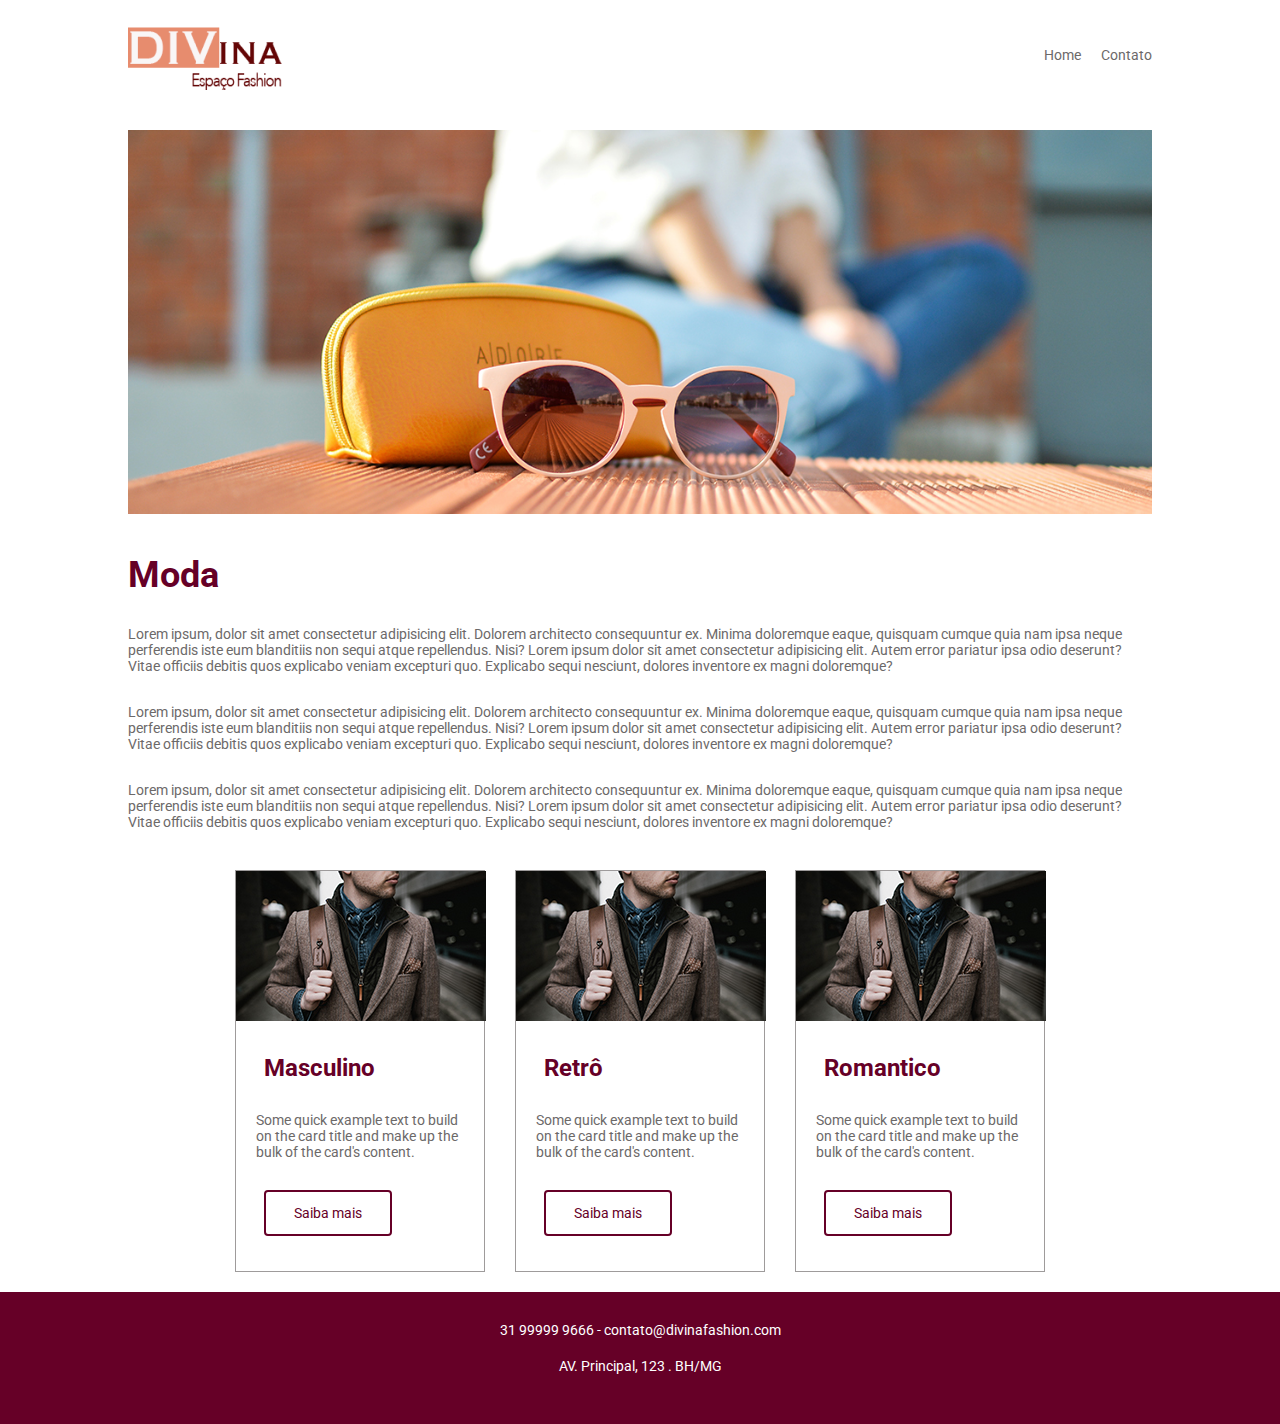
<file: index.html>
<!DOCTYPE html>
<html lang="en">
  <head>
    <meta charset="UTF-8" />
    <meta name="viewport" content="width=device-width, initial-scale=1.0" />
    <script src="./js/script.js" defer></script>
    <link rel="stylesheet" href="./css/style.css" />
    <link rel="stylesheet" href="./css/home.style.css" />
    <title>Divina Moda</title>
  </head>
  <body>
    <custom-nav></custom-nav>
    <header class="container">
      <img src="./assets/banner-home1.png" alt="Slide Conceitual de Moda" />
    </header>
    <section id="modaHistory" class="container">
      <h1>Moda</h1>
      <p>
        Lorem ipsum, dolor sit amet consectetur adipisicing elit. Dolorem
        architecto consequuntur ex. Minima doloremque eaque, quisquam cumque
        quia nam ipsa neque perferendis iste eum blanditiis non sequi atque
        repellendus. Nisi? Lorem ipsum dolor sit amet consectetur adipisicing
        elit. Autem error pariatur ipsa odio deserunt? Vitae officiis debitis
        quos explicabo veniam excepturi quo. Explicabo sequi nesciunt, dolores
        inventore ex magni doloremque?
      </p>
      <p>
        Lorem ipsum, dolor sit amet consectetur adipisicing elit. Dolorem
        architecto consequuntur ex. Minima doloremque eaque, quisquam cumque
        quia nam ipsa neque perferendis iste eum blanditiis non sequi atque
        repellendus. Nisi? Lorem ipsum dolor sit amet consectetur adipisicing
        elit. Autem error pariatur ipsa odio deserunt? Vitae officiis debitis
        quos explicabo veniam excepturi quo. Explicabo sequi nesciunt, dolores
        inventore ex magni doloremque?
      </p>
      <p>
        Lorem ipsum, dolor sit amet consectetur adipisicing elit. Dolorem
        architecto consequuntur ex. Minima doloremque eaque, quisquam cumque
        quia nam ipsa neque perferendis iste eum blanditiis non sequi atque
        repellendus. Nisi? Lorem ipsum dolor sit amet consectetur adipisicing
        elit. Autem error pariatur ipsa odio deserunt? Vitae officiis debitis
        quos explicabo veniam excepturi quo. Explicabo sequi nesciunt, dolores
        inventore ex magni doloremque?
      </p>
    </section>
    <section id="modaStyle" class="container">
      <div class="card-container">
        <div class="card">
          <div class="card-top">
            <img src="./assets/masc1.png" alt="Homem Estiloso" />
          </div>
          <div class="card-description">
            <h2>Masculino</h2>
            <p>
              Some quick example text to build on the card title and make up the
              bulk of the card's content.
            </p>
            <button class="btn-line">Saiba mais</button>
          </div>
        </div>

        <div class="card">
          <div class="card-top">
            <img src="./assets/masc1.png" alt="Homem de estilo retrô" />
          </div>
          <div class="card-description">
            <h2>Retrô</h2>
            <p>
              Some quick example text to build on the card title and make up the
              bulk of the card's content.
            </p>
            <button class="btn-line">Saiba mais</button>
          </div>
        </div>

        <div class="card">
          <div class="card-top">
            <img src="./assets/masc1.png" alt="Homem de estilo romântico" />
          </div>
          <div class="card-description">
            <h2>Romantico</h2>
            <p>
              Some quick example text to build on the card title and make up the
              bulk of the card's content.
            </p>
            <button class="btn-line">Saiba mais</button>
          </div>
        </div>
      </div>
    </section>
    <custom-footer> </custom-footer>
  </body>
</html>
</file>
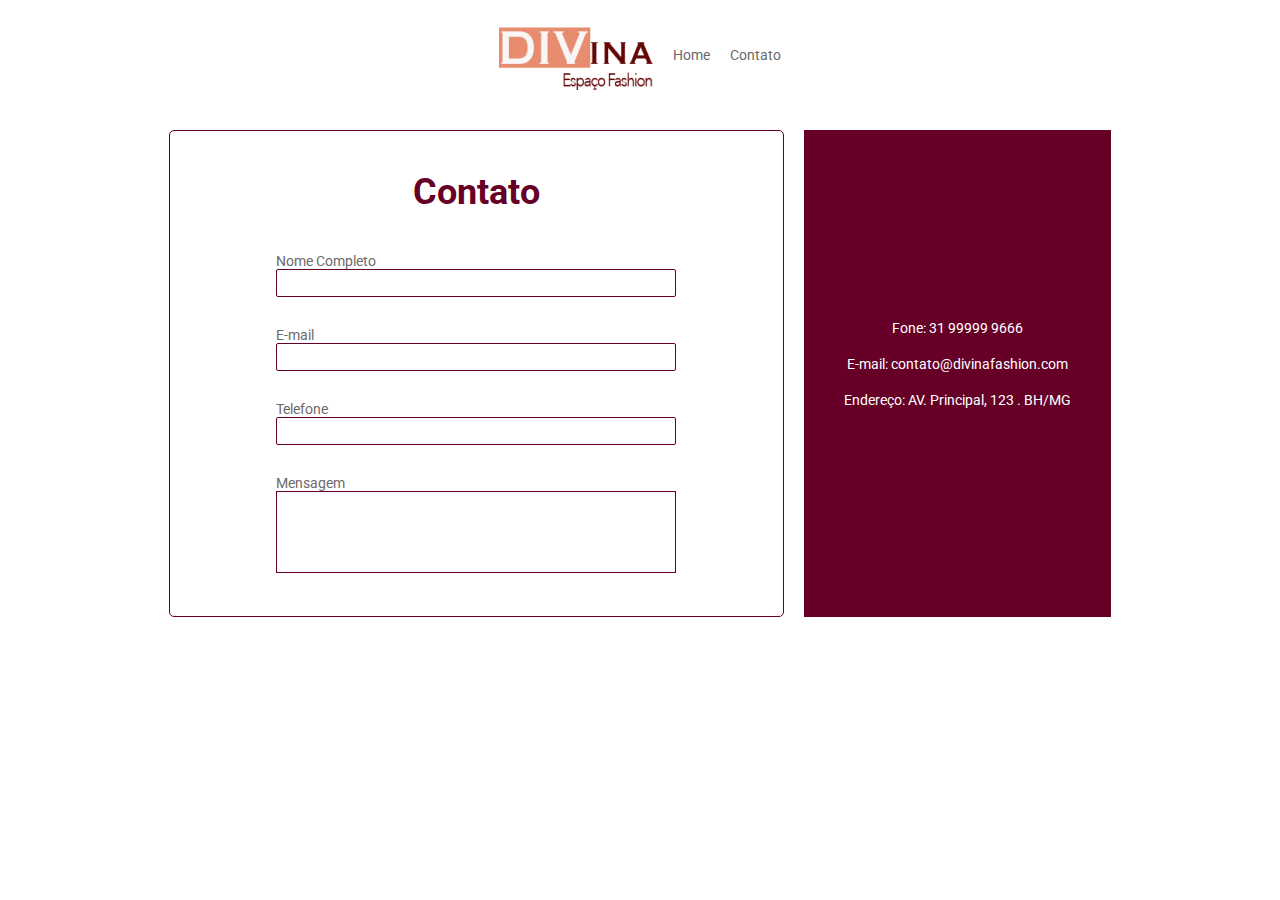
<file: contact.html>
<!DOCTYPE html>
<html lang="pt-br">
  <head>
    <meta charset="UTF-8" />
    <meta name="viewport" content="width=device-width, initial-scale=1.0" />
    <script src="./js/script.js" defer></script>
    <link rel="stylesheet" href="./css/style.css" />
    <link rel="stylesheet" href="./css/contact.style.css" />
    <title>Contact</title>
  </head>
  <body>
    <custom-nav></custom-nav>
    <div class="container">
      <section class="contact-card">
        <h1>Contato</h1>
        <form>
          <div class="form-group">
            <label for="name">Nome Completo</label>
            <input type="text" name="name" />
          </div>
          <div class="form-group">
            <label for="email">E-mail</label>
            <input type="email" name="email" />
          </div>
          <div class="form-group">
            <label for="phoneNunber">Telefone</label>
            <input type="text" name="phoneNunber" />
          </div>
          <div class="form-group">
            <label for="message">Mensagem</label>
            <textarea rows="5"></textarea>
          </div>
        </form>
      </section>
      <aside>
        <p>Fone: 31 99999 9666</p>
        <p>E-mail: contato@divinafashion.com</p>
        <p>Endereço: AV. Principal, 123 . BH/MG</p>
      </aside>
    </div>
    <custom-footer></custom-footer>
  </body>
</html>
</file>
<file: css/style.css>
@import url("https://fonts.googleapis.com/css2?family=Roboto:wght@400;700&display=swap");
* {
  margin: 0;
  padding: 0;
  box-sizing: border-box;
  font-family: "Roboto", sans-serif;
  font-size: 14px;
  text-decoration: none;
  list-style-type: none;
  color: #6c6969;
}
body {
  min-width: 360px;
}
nav {
  justify-content: space-between;
  align-items: center;
}
ul {
  display: flex;
  gap: 20px;
}
.container {
  width: 80%;
  display: flex;
  padding: 20px 0;
  margin: 0 auto;
}
h1,
h2 {
  color: #660027;
}
h1 {
  font-size: 36px;
}
h2 {
  font-size: 24px;
}
.btn-line {
  padding: 13px 28px;
  color: #660027;
  background-color: #fff;
  border: 2px solid #660027;
  border-radius: 4px;
}
footer {
  padding: 30px;
  text-align: center;
  background-color: #660027;
}
footer p {
  color: #fff;
  margin-bottom: 20px;
}

@media screen and (max-width: 420px) {
  nav {
    flex-direction: column;
  }
  ul {
    flex-direction: column;
  }
}
</file>
<file: css/home.style.css>
header img {
  width: 100%;
}
#modaHistory {
  flex-direction: column;
  gap: 30px;
}
.card-container {
  display: flex;
  flex-wrap: wrap;
  gap: 30px;
  margin: 0 auto;
  justify-content: space-between;
}
@media screen and (max-width: 678px) {
  .card-container {
    justify-content: center;
  }
}
.card {
  border: 1px solid #9e9b9b;
  width: 250px;
}
.card h2 {
  margin-left: 28px;
  padding: 30px 0;
}
.card p {
  margin: 0 20px 30px;
}
.card-description .btn-line {
  margin: 0 28px 35px;
}
</file>
<file: css/contact.style.css>
footer {
  display: none;
}
.container {
  justify-content: center;
  gap: 20px;
}
section {
  width: 60%;
  padding-top: 40px;
  padding-bottom: 40px;
  border: 1px solid #660027;
  border-radius: 5px;
}
h1 {
  text-align: center;
  margin-bottom: 40px;
}
form {
  width: 80%;
  margin: 0 auto;
  max-width: 400px;
}
form textarea {
  resize: none;
  width: 100%;
  border: 1px solid #660027;
}
.form-group label {
  display: block;
}
.form-group input {
  width: 100%;
  border: 1px solid #660027;
  border-radius: 2px;
  margin-bottom: 30px;
  padding: 5px 0;
}
aside {
  display: flex;
  flex-direction: column;
  align-items: center;
  justify-content: center;
  background-color: #660027;
  width: 30%;
  min-width: 250px;
}
aside p {
  color: #fff;
  margin-bottom: 20px;
}
@media screen and (max-width: 768px) {
  section {
    padding: 40px 20px;
  }
  aside p {
    font-size: 14px;
  }
}
@media screen and (max-width: 420px) {
  aside {
    display: none;
  }
  section {
    width: 100%;
  }
  footer {
    display: block;
  }
  form {
    width: 100%;
  }
}
</file>
